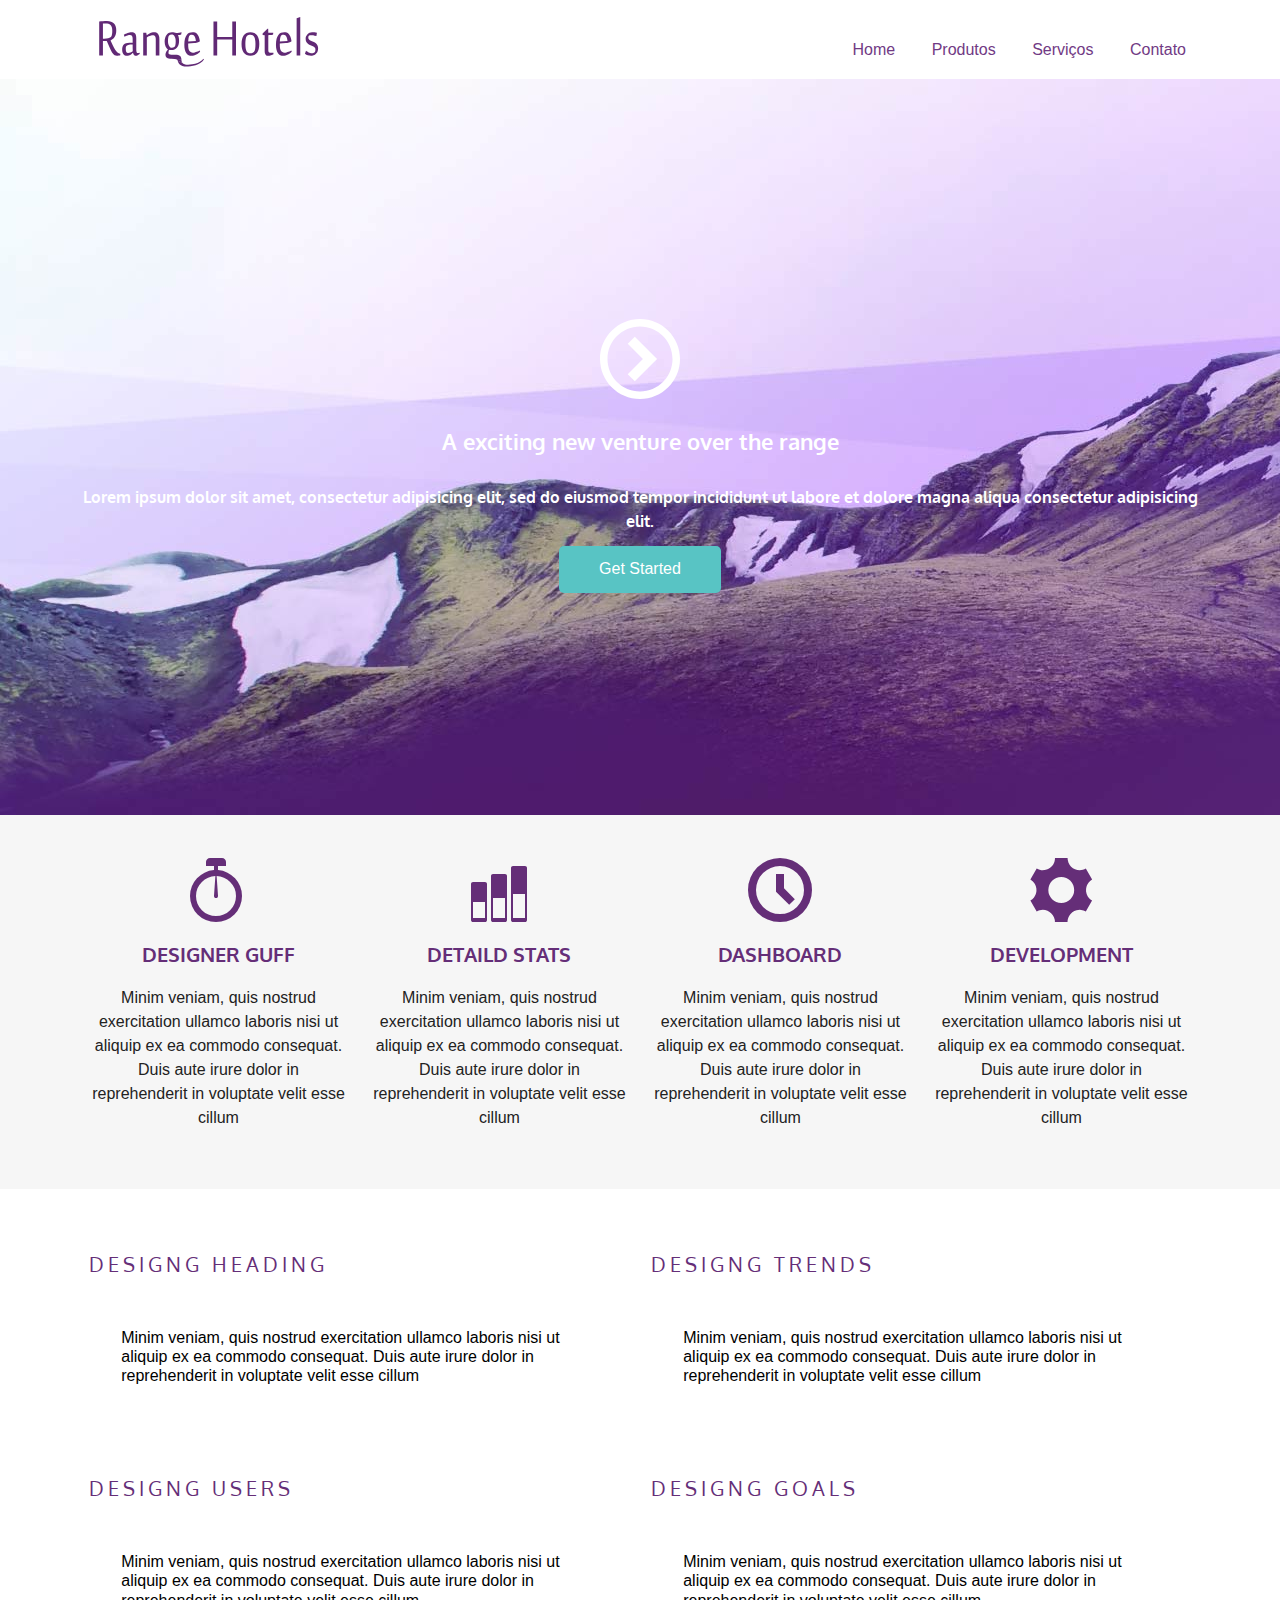
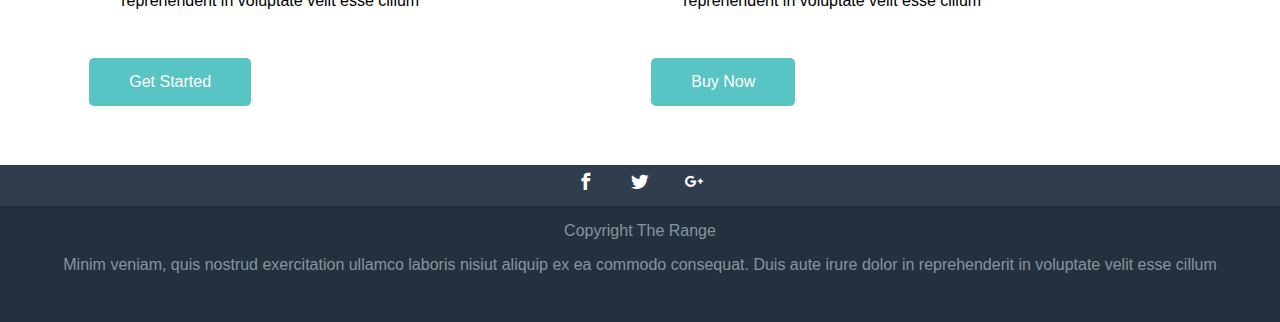
<file: index.html>
<!DOCTYPE html>
<html lang="en">

<head>
    <meta charset="UTF-8">
    <title>Document</title>
    <link href="http://fonts.googleapis.com/css?family=Oxygen:400,300,700" rel="stylesheet" type="text/css">
    <meta http-equiv="X-UA-Compatible" content="IE=edge">
    <meta name="viewport" content="width=device-width, initial-scale=1.0">

    <link href="icomoon/style.css" rel="stylesheet">
    <link href="css/normalize.css" rel="stylesheet">
    <link href="css/main.css" rel="stylesheet">

</head>

<body>


    <header class="top-header clearfix">
        <div class="maxwidth">
            <img src="imagens/logo_mob.svg" alt="logotipo range hostels" class="top-header-logo" />

            <nav class="top-nav">
                <ul>
                    <li> <a href="#">Home</a> </li>
                    <li> <a href="#">Produtos</a> </li>
                    <li> <a href="#">Serviços</a> </li>
                    <li> <a href="#">Contato</a> </li>
                </ul>
            </nav>
        </div>
    </header>

    <section class="top-content">
        <div class="maxwidth">
            <div class="icon-play">
                <img src="imagens/icon_play.svg" alt="icon play" />
            </div>
            <h1 class="top-content-title">A exciting new venture over the range</h1>
            <h2 class="top-content-subtitle">Lorem ipsum dolor sit amet, consectetur adipisicing elit, sed do eiusmod
                tempor
                incididunt ut labore et dolore magna aliqua consectetur adipisicing elit.</h2>
            <a href="#" class="button">Get Started</a>
        </div>
    </section>

    <section class="middle-content row">

        <div class="maxwidth">
            <article class="col-1_4">
                <span class="icon-stopwatch"></span>
                <h3 class="middle-content-title">Designer Guff</h3>
                <p>Minim veniam, quis nostrud exercitation ullamco laboris nisi ut aliquip ex ea commodo consequat. Duis
                    aute irure dolor in reprehenderit in voluptate velit esse cillum</p>
            </article>


            <article class="col-1_4">
                <span class="icon-stats-bars2"></span>
                <h3 class="middle-content-title">Detaild Stats</h3>
                <p>Minim veniam, quis nostrud exercitation ullamco laboris nisi ut aliquip ex ea commodo consequat. Duis
                    aute irure dolor in reprehenderit in voluptate velit esse cillum</p>
            </article>


            <article class="col-1_4">
                <span class="icon-clock"></span>
                <h3 class="middle-content-title">Dashboard</h3>
                <p>Minim veniam, quis nostrud exercitation ullamco laboris nisi ut aliquip ex ea commodo consequat. Duis
                    aute irure dolor in reprehenderit in voluptate velit esse cillum</p>
            </article>


            <article class="col-1_4">
                <span class="icon-cog"></span>
                <h3 class="middle-content-title">Development</h3>
                <p>Minim veniam, quis nostrud exercitation ullamco laboris nisi ut aliquip ex ea commodo consequat. Duis
                    aute irure dolor in reprehenderit in voluptate velit esse cillum</p>
            </article>

        </div>
    </section>

    <section class="main-content row">

        <div class="maxwidth">
            <article class="main-content-article col-1_2">
                <h3 class="main-content-title">Designg Heading</h3>
                <p>Minim veniam, quis nostrud exercitation ullamco laboris nisi ut aliquip ex ea commodo consequat. Duis
                    aute irure dolor in reprehenderit in voluptate velit esse cillum</p>
            </article>
            <article class="main-content-article col-1_2">
                <h3 class="main-content-title">Designg Trends</h3>
                <p>Minim veniam, quis nostrud exercitation ullamco laboris nisi ut aliquip ex ea commodo consequat. Duis
                    aute irure dolor in reprehenderit in voluptate velit esse cillum</p>
            </article>
            <article class="main-content-article clearfix col-1_2">
                <h3 class="main-content-title">Designg Users</h3>
                <p>Minim veniam, quis nostrud exercitation ullamco laboris nisi ut aliquip ex ea commodo consequat. Duis
                    aute irure dolor in reprehenderit in voluptate velit esse cillum</p>

                <a href="#" class="button">Get Started</a>
            </article>
            <article class="main-content-article clearfix col-1_2 ">
                <h3 class="main-content-title">Designg Goals</h3>
                <p>Minim veniam, quis nostrud exercitation ullamco laboris nisi ut aliquip ex ea commodo consequat. Duis
                    aute irure dolor in reprehenderit in voluptate velit esse cillum</p>

                <a href="#" class="button">Buy Now</a>
            </article>

        </div>
    </section>

    <footer class="footer">
        <ul class="footer-menushare">
            <li><a href="#" class="icon-facebook"><span class="hidden">Facebook</span></a></li>
            <li><a href="#" class="icon-twitter"><span class="hidden">Twitter</span></a></li>
            <li><a href="#" class="icon-google-plus"><span class="hidden">Google Plus</span></a></li>
        </ul>

        <p>Copyright The Range</p>
        <p>Minim veniam, quis nostrud exercitation ullamco laboris nisiut aliquip ex ea commodo consequat. Duis aute
            irure dolor in reprehenderit in voluptate velit esse cillum</p>
    </footer>

</body>

</html>
</file>
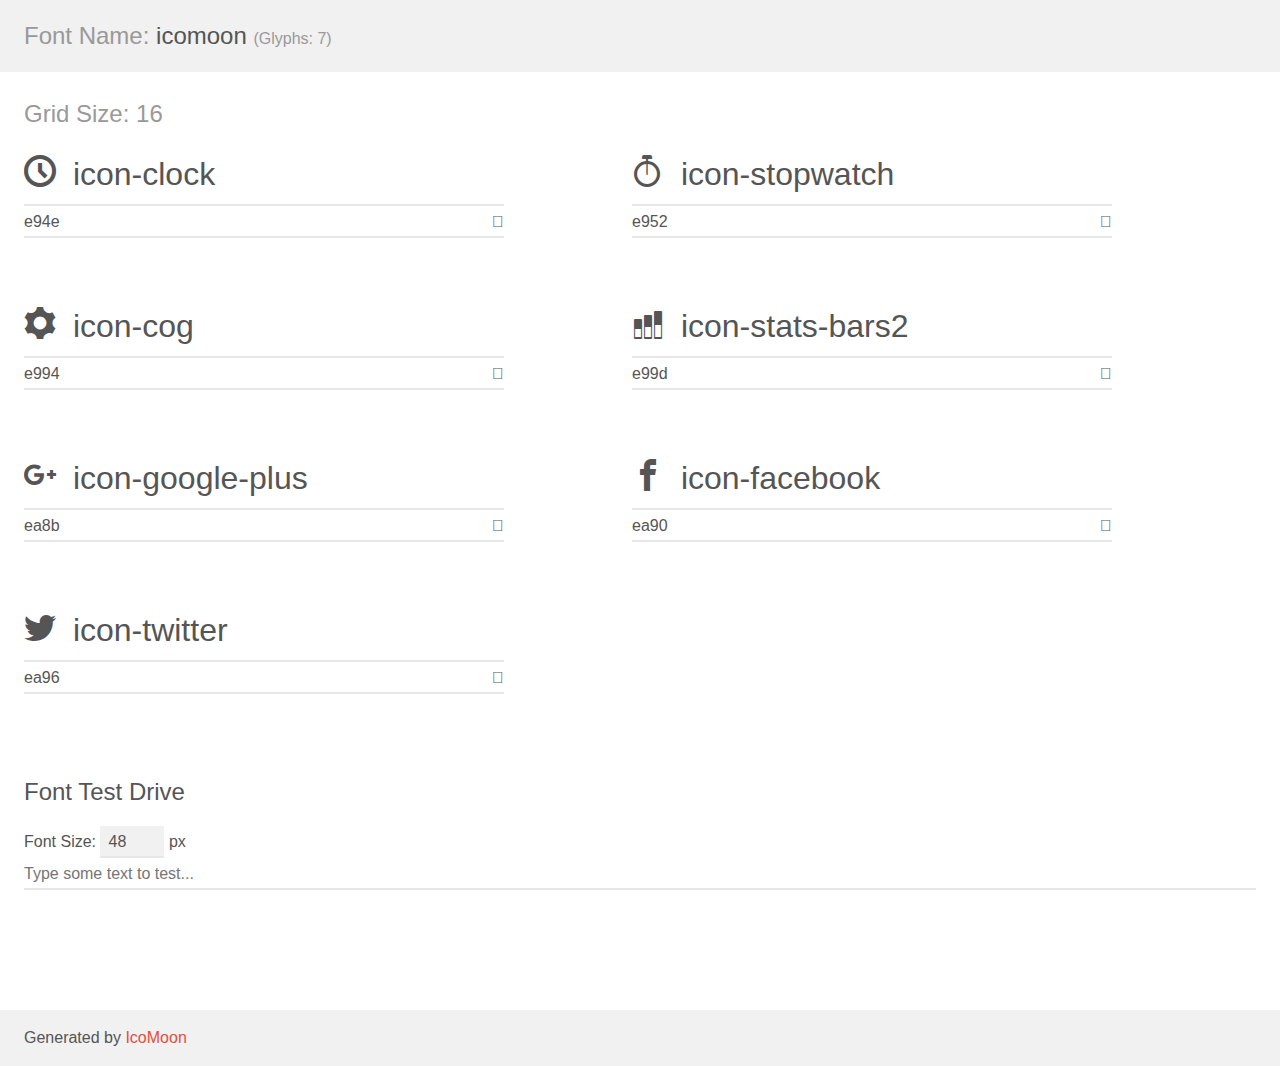
<file: icomoon/demo.html>
<!doctype html>
<html>
<head>
    <meta charset="utf-8">
    <title>IcoMoon Demo</title>
    <meta name="description" content="An Icon Font Generated By IcoMoon.io">
    <meta name="viewport" content="width=device-width, initial-scale=1">
    <link rel="stylesheet" href="demo-files/demo.css">
    <link rel="stylesheet" href="style.css"></head>
<body>
    <div class="bgc1 clearfix">
        <h1 class="mhmm mvm"><span class="fgc1">Font Name:</span> icomoon <small class="fgc1">(Glyphs:&nbsp;7)</small></h1>
    </div>
    <div class="clearfix mhl ptl">
        <h1 class="mvm mtn fgc1">Grid Size: 16</h1>
        <div class="glyph fs1">
            <div class="clearfix bshadow0 pbs">
                <span class="icon-clock"></span>
                <span class="mls"> icon-clock</span>
            </div>
            <fieldset class="fs0 size1of1 clearfix hidden-false">
                <input type="text" readonly value="e94e" class="unit size1of2" />
                <input type="text" maxlength="1" readonly value="&#xe94e;" class="unitRight size1of2 talign-right" />
            </fieldset>
            <div class="fs0 bshadow0 clearfix hidden-true">
                <span class="unit pvs fgc1">liga: </span>
                <input type="text" readonly value="clock, time2" class="liga unitRight" />
            </div>
        </div>
        <div class="glyph fs1">
            <div class="clearfix bshadow0 pbs">
                <span class="icon-stopwatch"></span>
                <span class="mls"> icon-stopwatch</span>
            </div>
            <fieldset class="fs0 size1of1 clearfix hidden-false">
                <input type="text" readonly value="e952" class="unit size1of2" />
                <input type="text" maxlength="1" readonly value="&#xe952;" class="unitRight size1of2 talign-right" />
            </fieldset>
            <div class="fs0 bshadow0 clearfix hidden-true">
                <span class="unit pvs fgc1">liga: </span>
                <input type="text" readonly value="stopwatch, time5" class="liga unitRight" />
            </div>
        </div>
        <div class="glyph fs1">
            <div class="clearfix bshadow0 pbs">
                <span class="icon-cog"></span>
                <span class="mls"> icon-cog</span>
            </div>
            <fieldset class="fs0 size1of1 clearfix hidden-false">
                <input type="text" readonly value="e994" class="unit size1of2" />
                <input type="text" maxlength="1" readonly value="&#xe994;" class="unitRight size1of2 talign-right" />
            </fieldset>
            <div class="fs0 bshadow0 clearfix hidden-true">
                <span class="unit pvs fgc1">liga: </span>
                <input type="text" readonly value="cog, gear" class="liga unitRight" />
            </div>
        </div>
        <div class="glyph fs1">
            <div class="clearfix bshadow0 pbs">
                <span class="icon-stats-bars2"></span>
                <span class="mls"> icon-stats-bars2</span>
            </div>
            <fieldset class="fs0 size1of1 clearfix hidden-false">
                <input type="text" readonly value="e99d" class="unit size1of2" />
                <input type="text" maxlength="1" readonly value="&#xe99d;" class="unitRight size1of2 talign-right" />
            </fieldset>
            <div class="fs0 bshadow0 clearfix hidden-true">
                <span class="unit pvs fgc1">liga: </span>
                <input type="text" readonly value="stats-bars2, stats4" class="liga unitRight" />
            </div>
        </div>
        <div class="glyph fs1">
            <div class="clearfix bshadow0 pbs">
                <span class="icon-google-plus"></span>
                <span class="mls"> icon-google-plus</span>
            </div>
            <fieldset class="fs0 size1of1 clearfix hidden-false">
                <input type="text" readonly value="ea8b" class="unit size1of2" />
                <input type="text" maxlength="1" readonly value="&#xea8b;" class="unitRight size1of2 talign-right" />
            </fieldset>
            <div class="fs0 bshadow0 clearfix hidden-true">
                <span class="unit pvs fgc1">liga: </span>
                <input type="text" readonly value="google-plus, brand5" class="liga unitRight" />
            </div>
        </div>
        <div class="glyph fs1">
            <div class="clearfix bshadow0 pbs">
                <span class="icon-facebook"></span>
                <span class="mls"> icon-facebook</span>
            </div>
            <fieldset class="fs0 size1of1 clearfix hidden-false">
                <input type="text" readonly value="ea90" class="unit size1of2" />
                <input type="text" maxlength="1" readonly value="&#xea90;" class="unitRight size1of2 talign-right" />
            </fieldset>
            <div class="fs0 bshadow0 clearfix hidden-true">
                <span class="unit pvs fgc1">liga: </span>
                <input type="text" readonly value="facebook, brand10" class="liga unitRight" />
            </div>
        </div>
        <div class="glyph fs1">
            <div class="clearfix bshadow0 pbs">
                <span class="icon-twitter"></span>
                <span class="mls"> icon-twitter</span>
            </div>
            <fieldset class="fs0 size1of1 clearfix hidden-false">
                <input type="text" readonly value="ea96" class="unit size1of2" />
                <input type="text" maxlength="1" readonly value="&#xea96;" class="unitRight size1of2 talign-right" />
            </fieldset>
            <div class="fs0 bshadow0 clearfix hidden-true">
                <span class="unit pvs fgc1">liga: </span>
                <input type="text" readonly value="twitter, brand16" class="liga unitRight" />
            </div>
        </div>
    </div>

    <!--[if gt IE 8]><!-->
    <div class="mhl clearfix mbl">
        <h1>Font Test Drive</h1>
        <label>
            Font Size: <input id="fontSize" type="number" class="textbox0 mbm"
            min="8" value="48" />
            px
        </label>
        <input id="testText" type="text" class="phl size1of1 mvl"
        placeholder="Type some text to test..." value=""/>
        <div id="testDrive" class="icon-" style="font-family: icomoon">&nbsp;
        </div>
    </div>
    <!--<![endif]-->
    <div class="bgc1 clearfix">
        <p class="mhl">Generated by <a href="https://icomoon.io/app">IcoMoon</a></p>
    </div>

    <script src="demo-files/demo.js"></script>
</body>
</html>
</file>
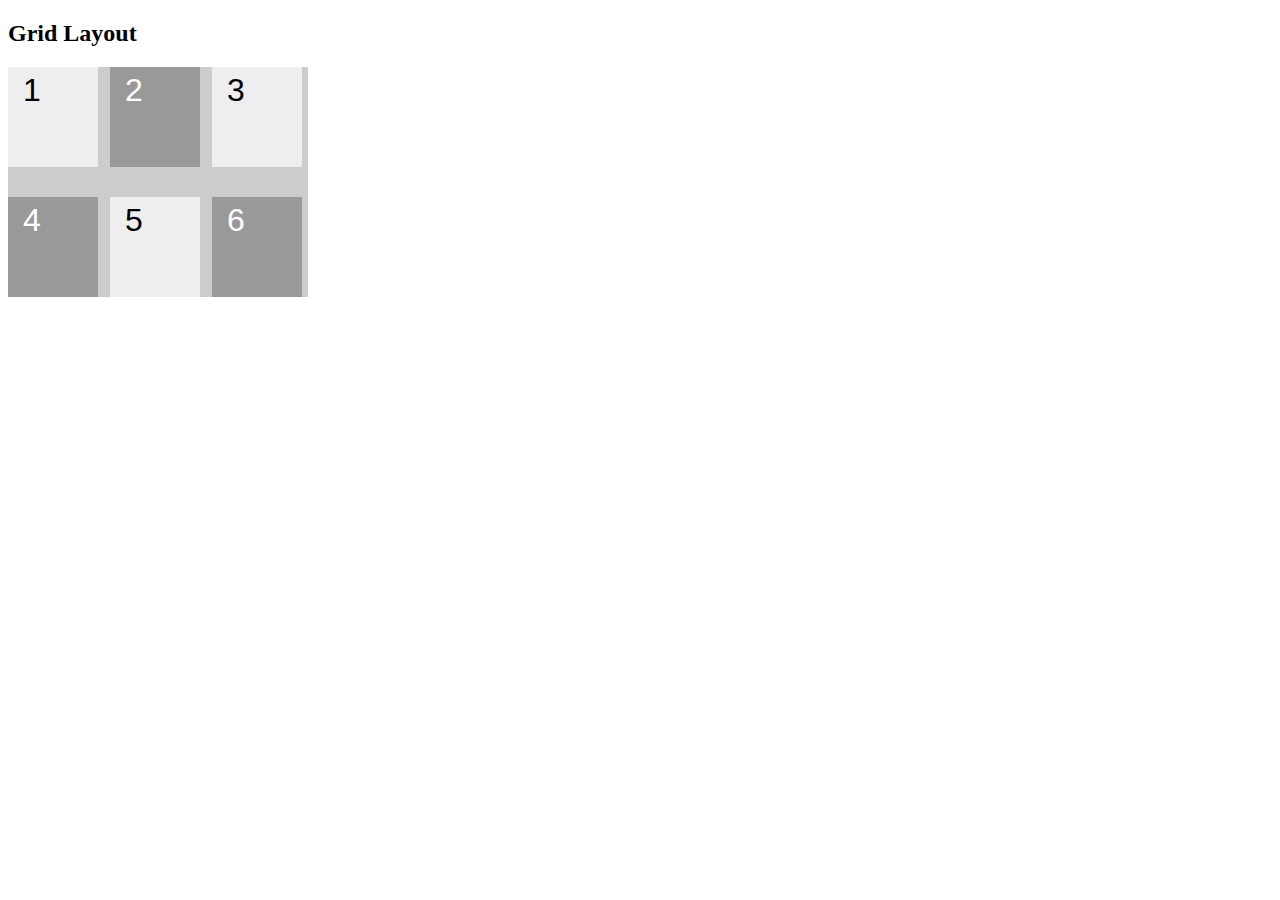
<file: GridCSS/Gridzinho/44_grid_inicio.html>
<!doctype html>
<!-- doctype informa ao agente de usuario a versão do html que deve ser renderizada-->
<html lang="pt-br">
    <head>
        <title> pagina de exemplo estrutura basica </title>
        <meta charset="utf-8">
        <meta name="author" content="Daniel">
        <meta name="description" content="descrição bacanuda">
        <meta name="keywords" content="html5, tecnologia">
        
        <style>
            .gridContainer{
                width: 300px;
                background: #ccc;
            }

            .gridItem{
                background: #999;
                
                font-size: 2em;
                font-family: sans-serif;
                padding: 5px 15px;
            }
            .gridItem:nth-child(even){
                background: #999;
                color: white;
            }
            .gridItem:nth-child(odd){
                background: #eee;
            }

            /* GRID */
            .gridContainer{
                display: grid;
/*                grid-template-columns: 100px 100px 100px; */
                grid-template-columns: repeat(3, 90px);
                grid-template-rows: 100px 100px;
/*
                grid-row-gap: 30px;
                grid-column-gap: 12px;
*/
                grid-gap: 30px 12px;


            }
        </style>
    </head>
    <body>
        <h2>Grid Layout</h2>
        
        
        <div class="gridContainer">
            <div class="gridItem">1</div>
            <div class="gridItem">2</div>
            <div class="gridItem">3</div>
            <div class="gridItem">4</div>
            <div class="gridItem">5</div>
            <div class="gridItem">6</div>
        </div>
        
        
    </body>
</html>
</file>
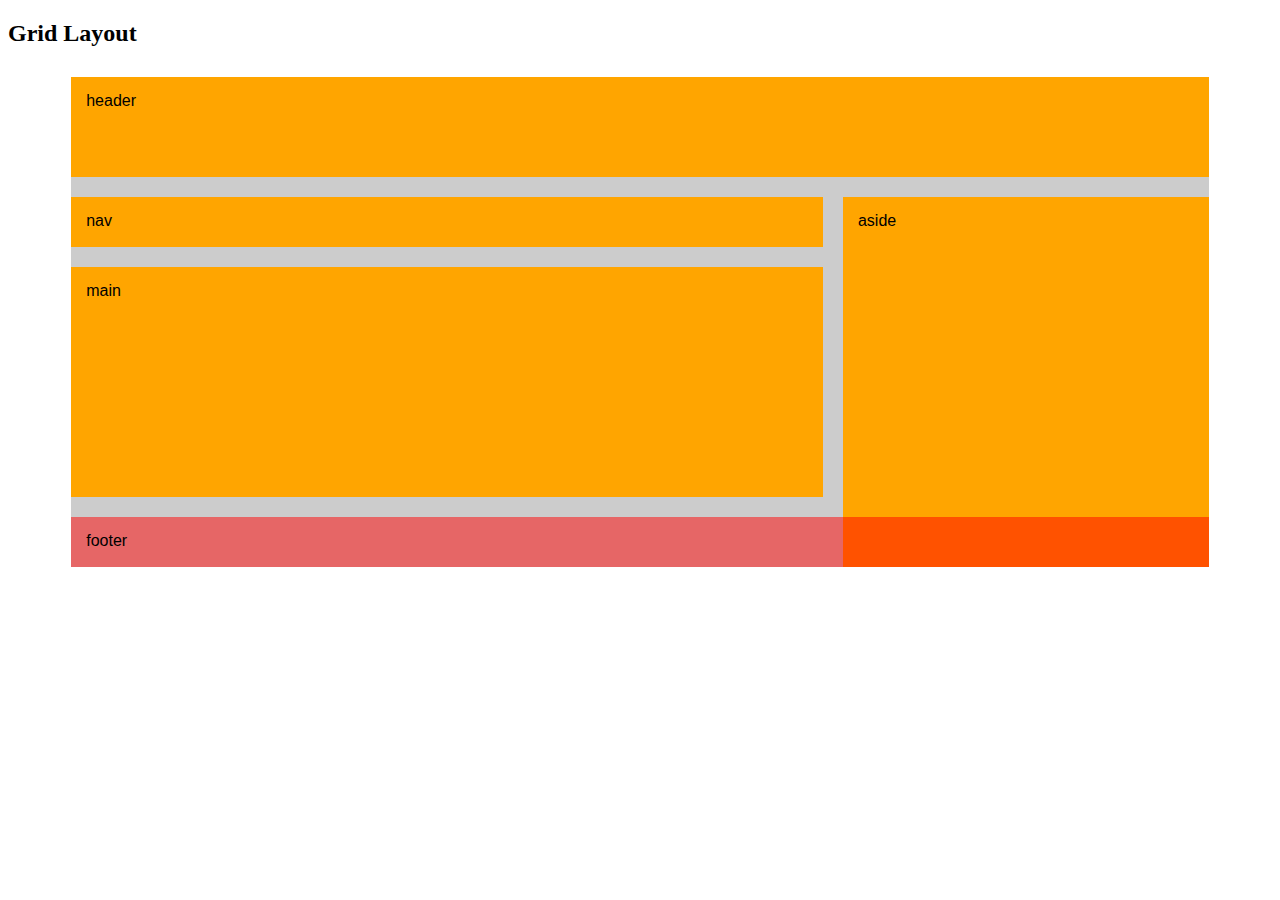
<file: GridCSS/Little_Layout/45_grid_inicio.html>
<!doctype html>
<!-- doctype informa ao agente de usuario a versão do html que deve ser renderizada-->
<html lang="pt-br">
    <head>
        <title> pagina de exemplo estrutura basica </title>
        <meta charset="utf-8">
        <meta name="author" content="Daniel">
        <meta name="description" content="descrição bacanuda">
        <meta name="keywords" content="html5, tecnologia">
        
        <style>
            .gridContainer{
                width: 90%;
                background: #ccc;
                margin: 30px auto;
            }

            .gridItem{
                background-color: orange;
                padding: 15px;
                font-family: sans-serif;
            }

            .gridContainer{
                display: grid;
                grid-template-columns: repeat(3, 1fr);
                grid-template-rows: 100px 50px 1fr 50px;
                grid-gap: 20px;
            }

            .header{
                grid-column: 1 / -1;
            }
            .nav{
                grid-column: 1 / 3;
            }

            .aside{
                grid-row: 2 / -1;
                grid-column: 3 / 4;
/*                z-index: 1; */
            }
            .main{
                grid-column: 1 / 3;
                min-height: 200px;
            }
            .footer{
                grid-column: 1/ -1;
                grid-row: 4 / 5;
                background: rgba(255,0,0,.5);
            }
            
        </style>
    </head>
    <body>
        <h2>Grid Layout</h2>
        
        
        <div class="gridContainer">
            <header class="header gridItem">
                header
            </header>
            
            <nav class="nav gridItem">
                nav
            </nav>
            
            <aside class="aside gridItem">
                aside
            </aside>
            
            <main class="main gridItem">
                main
            </main>
            <footer class="footer gridItem">footer</footer>
        </div>
        
        
    </body>
</html>
</file>
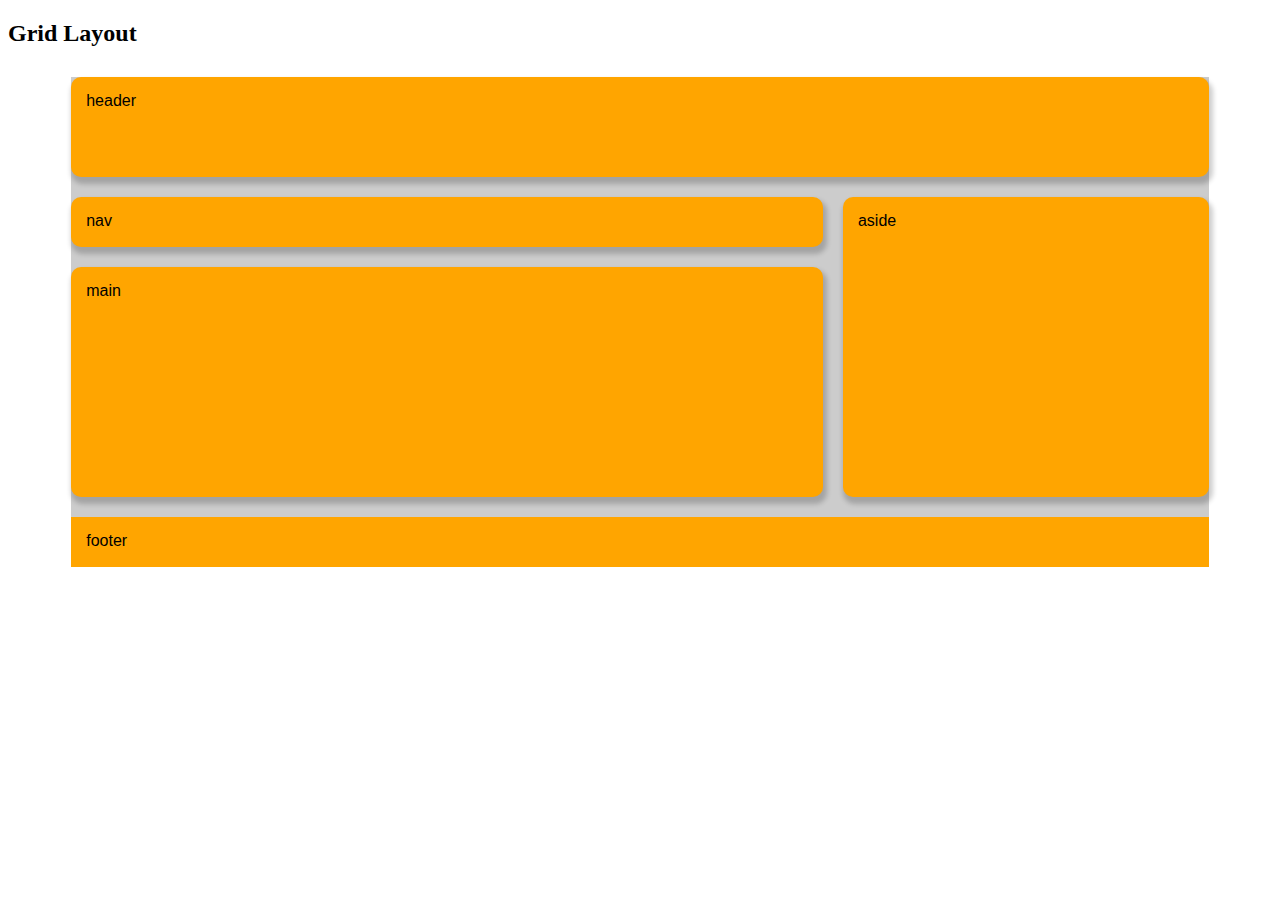
<file: GridCSS/Little_Layout/45_grid_TemplatesAreas.html>
<!doctype html>
<!-- doctype informa ao agente de usuario a versão do html que deve ser renderizada-->
<html lang="pt-br">

<head>
    <title> pagina de exemplo estrutura basica </title>
    <meta charset="utf-8">
    <meta name="author" content="Daniel">
    <meta name="description" content="descrição bacanuda">
    <meta name="keywords" content="html5, tecnologia">

    <style>
        .gridContainer {
            width: 90%;
            background: #ccc;
            margin: 30px auto;
        }

        .gridItem {
            background-color: orange;
            padding: 15px;
            font-family: sans-serif;
        }

        /* GRID */
        .gridContainer {
            display: grid;
            grid-template-columns: repeat(3, 1fr);
            grid-template-rows: 100px 50px 1fr 50px;
            grid-gap: 20px;

            grid-template-areas:
                "header  header  header"
                "nav     nav     aside"
                "main    main    aside"
                "footer  footer  footer"
            ;
        }

        .cc {
            border-radius: 10px;
            box-shadow: 2px 5px 5px 2px rgba(0, 0, 0, 0.2);
        }

        .header {
            grid-area: header;
        }

        .nav {
            grid-area: nav;
        }

        .aside {
            grid-area: aside;
        }

        .main {
            grid-area: main;

            min-height: 200px;
        }

        .footer {
            grid-area: footer;
        }
    </style>
</head>

<body>
    <h2>Grid Layout</h2>


    <div class="gridContainer">
        <header class="header gridItem cc">header</header>
        <nav class="nav gridItem cc">nav</nav>
        <aside class="aside gridItem cc">aside</aside>
        <main class="main gridItem cc">
            main
        </main>
        <footer class="footer gridItem">footer</footer>
    </div>


</body>

</html>
</file>
<file: icomoon/style.css>
@font-face {
  font-family: 'icomoon';
  src:  url('fonts/icomoon.eot?g1ztur');
  src:  url('fonts/icomoon.eot?g1ztur#iefix') format('embedded-opentype'),
    url('fonts/icomoon.ttf?g1ztur') format('truetype'),
    url('fonts/icomoon.woff?g1ztur') format('woff'),
    url('fonts/icomoon.svg?g1ztur#icomoon') format('svg');
  font-weight: normal;
  font-style: normal;
  font-display: block;
}

[class^="icon-"], [class*=" icon-"] {
  /* use !important to prevent issues with browser extensions that change fonts */
  font-family: 'icomoon' !important;
  speak: never;
  font-style: normal;
  font-weight: normal;
  font-variant: normal;
  text-transform: none;
  line-height: 1;

  /* Better Font Rendering =========== */
  -webkit-font-smoothing: antialiased;
  -moz-osx-font-smoothing: grayscale;
}

.icon-clock:before {
  content: "\e94e";
}
.icon-stopwatch:before {
  content: "\e952";
}
.icon-cog:before {
  content: "\e994";
}
.icon-stats-bars2:before {
  content: "\e99d";
}
.icon-google-plus:before {
  content: "\ea8b";
}
.icon-facebook:before {
  content: "\ea90";
}
.icon-twitter:before {
  content: "\ea96";
}
</file>
<file: css/main.css>
@charset "UTF-8";

html {
    font-family: sans-serif;
}

h1,
h2,
h3,
h4,
h5,
h6 {
    font-family: "Oxygen";
}

.clearfix:after,
.row:after {
    content: ' ';
    display: block;
    clear: both;
}

.maxwidth{
    max-width: 1124px;
    margin-left: auto;
    margin-right: auto;
}

.button {
    display: inline-block;
    padding: .9em 2.5em;
    background: #58c4c4;
    border-radius: 5px;
    color: white;
    text-decoration: none;
}

.button:hover {
    background: #37a0a0;
}

.icon-play{
    height: 5em;
    display: none;
}

.icon-play img{
    max-width: 100%;
    max-height: 100%;
}

.top-header {
    text-align: center;
}

.top-header-logo {
    margin: .5em;
}

.top-nav {
    background: #612674;
    text-align: center;
}

.top-nav ul {
    margin: 0;
    padding: 0;
    list-style: none;
}

.top-nav a {
    color: white;
    text-decoration: none;
    padding: 1em;
    display: block;
}

.top-nav a:hover {
    background: #7c3792;
}

.top-content {
    padding: 1em;
    text-align: center;
    background: #f6f6f6;
}

.top-content-title {
    color: #612674;
    font-size: 1.375em;
    /*>  22px/16contexto = 1,357em   <*/
    margin: 1.375em;
}

.top-content-subtitle {
    color: #a87bb7;
    font-size: 1em;
    line-height: 1.5;
}

.middle-content {
    padding: 2em;
    background: #f6f6f6;
    text-align: center;
}

.middle-content-title {
    font-size: 1.25em;
    color: #652e78;
    text-transform: uppercase;
}

.middle-content p {
    line-height: 1.5;
    color: #222;
}

.middle-content span[class^=icon] {
    font-size: 4em;
    color: #652e78;
}


.main-content {
    padding: 2em;
}

.main-content p {
    padding: 2em;
}

.main-content-article {
    line-height: 1.2;
}

.main-content-title {
    font-size: 1.25em;
    color: #652e78;
    text-transform: uppercase;
    letter-spacing: .2em;
    font-weight: normal;
}



.hidden {
    width: 0;
    height: 0;
    overflow: hidden;
    opacity: 0;
    display: block;
}

.footer {
    background: #25303e;
    color: #83969f;
    text-align: center;
    padding-bottom: 2em;
}

.footer-menushare {
    background: #303d4c;
    padding: .5em;
}

.footer-menushare li {
    display: inline-block;
    margin: 0 1em;
}

.footer-menushare a {
    font-size: 1.1em;
    text-decoration: none;
    color: white;
}

@media screen and (min-width: 48.75em) {

    .top-header-logo {
        float: left;
    }

    .icon-play{
        display: block;
    }

    .top-nav {
        background: transparent;
        float: right;
        margin-top: 25px;
    }

    .top-nav ul {
        margin: 0;
        padding: 0;
    }

    .top-nav li {
        display: inline-block;
    }

    .top-nav a {
        color: #713a84;
    }

    .top-nav a:hover {
        background: #e7d9fc;
    }

    .top-content {
        background: #521a66;
        color: white;
    }

    .top-content-title,
    .top-content-subtitle {
        background: #521a66;
        color: white;
    }

    .col-1_4 {
        width: 44%;
        margin: 3%;
        float: left;
    }

    .main-content-article .button {
        float: right;
    }
}

@media screen and (min-width: 62.5em) {  /*   1000px/16   */

    .top-content {
        /*        
        background-color: #521a66;
        background-image: url(bg_topo_1198x670.jpg);
*/
        background-image: #521a66 url('../imagens/bg_topo_1198x670.jpg');
        height: 20em;
        padding-top: 17em;
    }

    .top-content-title,
    .top-content-subtitle {
        background: transparent;
        color: white;
    }
}

@media screen and (min-width: 74em) {
    .top-content {
        background-image: url('../imagens/bg_topo_1600x1374.jpg');
        height: 30em;
        padding-top: 15em;
    }

    .col-1_4 {
        width: 23%;
        margin: 1%;
    }

    .col-1_2 {
        width: 48%;
        margin: 1%;
        float: left;
    }

    .main-content-article .button {
        float: none;
    }
}
</file>
<file: icomoon/demo-files/demo.css>
body {
  padding: 0;
  margin: 0;
  font-family: sans-serif;
  font-size: 1em;
  line-height: 1.5;
  color: #555;
  background: #fff;
}
h1 {
  font-size: 1.5em;
  font-weight: normal;
}
small {
  font-size: .66666667em;
}
a {
  color: #e74c3c;
  text-decoration: none;
}
a:hover, a:focus {
  box-shadow: 0 1px #e74c3c;
}
.bshadow0, input {
  box-shadow: inset 0 -2px #e7e7e7;
}
input:hover {
  box-shadow: inset 0 -2px #ccc;
}
input, fieldset {
  font-family: sans-serif;
  font-size: 1em;
  margin: 0;
  padding: 0;
  border: 0;
}
input {
  color: inherit;
  line-height: 1.5;
  height: 1.5em;
  padding: .25em 0;
}
input:focus {
  outline: none;
  box-shadow: inset 0 -2px #449fdb;
}
.glyph {
  font-size: 16px;
  width: 15em;
  padding-bottom: 1em;
  margin-right: 4em;
  margin-bottom: 1em;
  float: left;
  overflow: hidden;
}
.liga {
  width: 80%;
  width: calc(100% - 2.5em);
}
.talign-right {
  text-align: right;
}
.talign-center {
  text-align: center;
}
.bgc1 {
  background: #f1f1f1;
}
.fgc1 {
  color: #999;
}
.fgc0 {
  color: #000;
}
p {
  margin-top: 1em;
  margin-bottom: 1em;
}
.mvm {
  margin-top: .75em;
  margin-bottom: .75em;
}
.mtn {
  margin-top: 0;
}
.mtl, .mal {
  margin-top: 1.5em;
}
.mbl, .mal {
  margin-bottom: 1.5em;
}
.mal, .mhl {
  margin-left: 1.5em;
  margin-right: 1.5em;
}
.mhmm {
  margin-left: 1em;
  margin-right: 1em;
}
.mls {
  margin-left: .25em;
}
.ptl {
  padding-top: 1.5em;
}
.pbs, .pvs {
  padding-bottom: .25em;
}
.pvs, .pts {
  padding-top: .25em;
}
.unit {
  float: left;
}
.unitRight {
  float: right;
}
.size1of2 {
  width: 50%;
}
.size1of1 {
  width: 100%;
}
.clearfix:before, .clearfix:after {
  content: " ";
  display: table;
}
.clearfix:after {
  clear: both;
}
.hidden-true {
  display: none;
}
.textbox0 {
  width: 3em;
  background: #f1f1f1;
  padding: .25em .5em;
  line-height: 1.5;
  height: 1.5em;
}
#testDrive {
  display: block;
  padding-top: 24px;
  line-height: 1.5;
}
.fs0 {
  font-size: 16px;
}
.fs1 {
  font-size: 32px;
}
</file>
